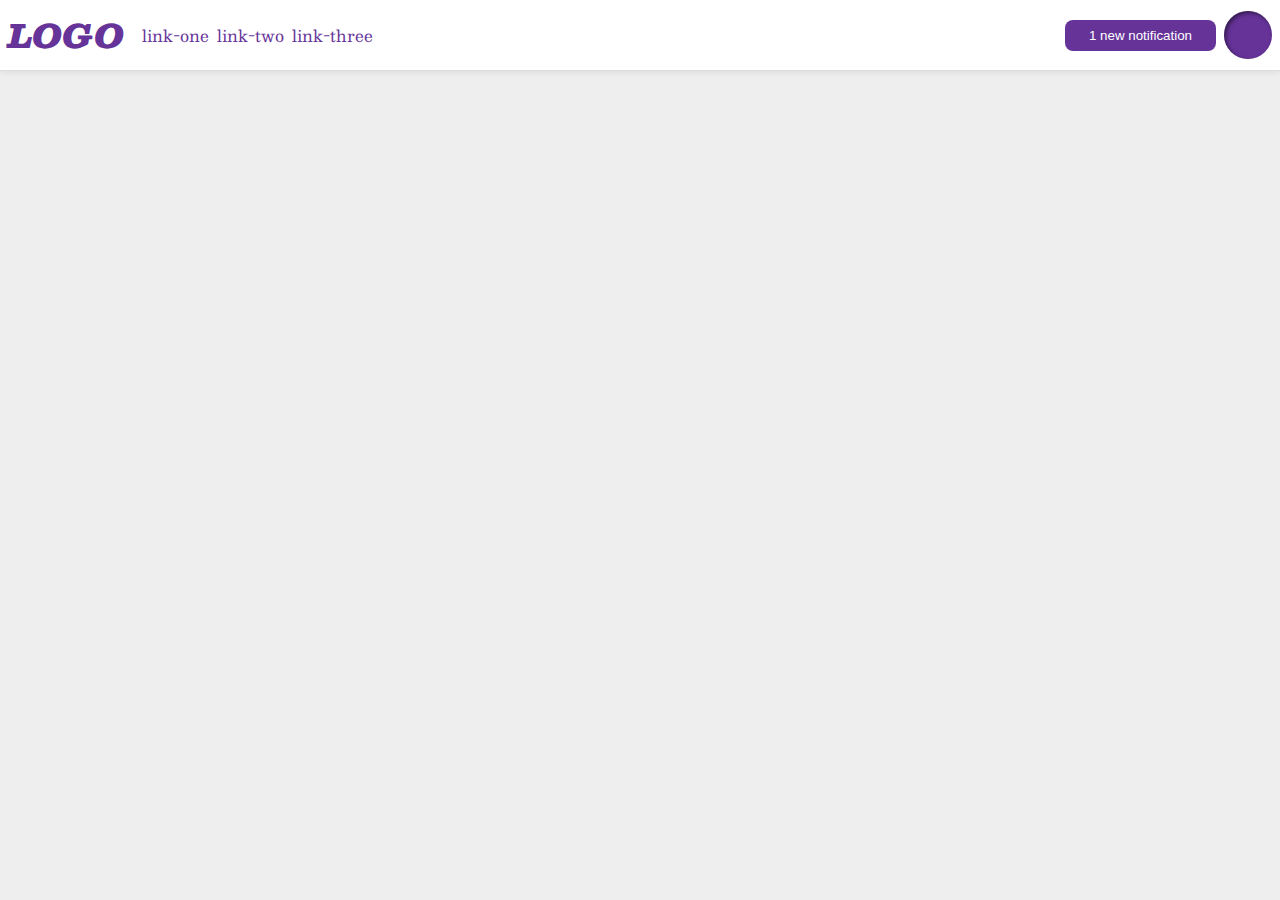
<file: flex/03-flex-header-2/index.html>
<!DOCTYPE html>
<html lang="en">

<head>
  <meta charset="UTF-8">
  <meta http-equiv="X-UA-Compatible" content="IE=edge">
  <meta name="viewport" content="width=device-width, initial-scale=1.0">
  <title>Flex Header 2</title>
  <link rel="stylesheet" href="style.css">
</head>

<body>
  <div class="header">
    <div class="logoandlinks">
      <div class="logo">
        LOGO
      </div>
      <ul class="links">
        <li><a href="google.com">link-one</a></li>
        <li><a href="google.com">link-two</a></li>
        <li><a href="google.com">link-three</a></li>
      </ul>
    </div>
    <div class="notifandbutton">
      <button class="notifications">
        1 new notification
      </button>
      <div class="profile-image"></div>
    </div>
  </div>
</body>

</html>
</file>
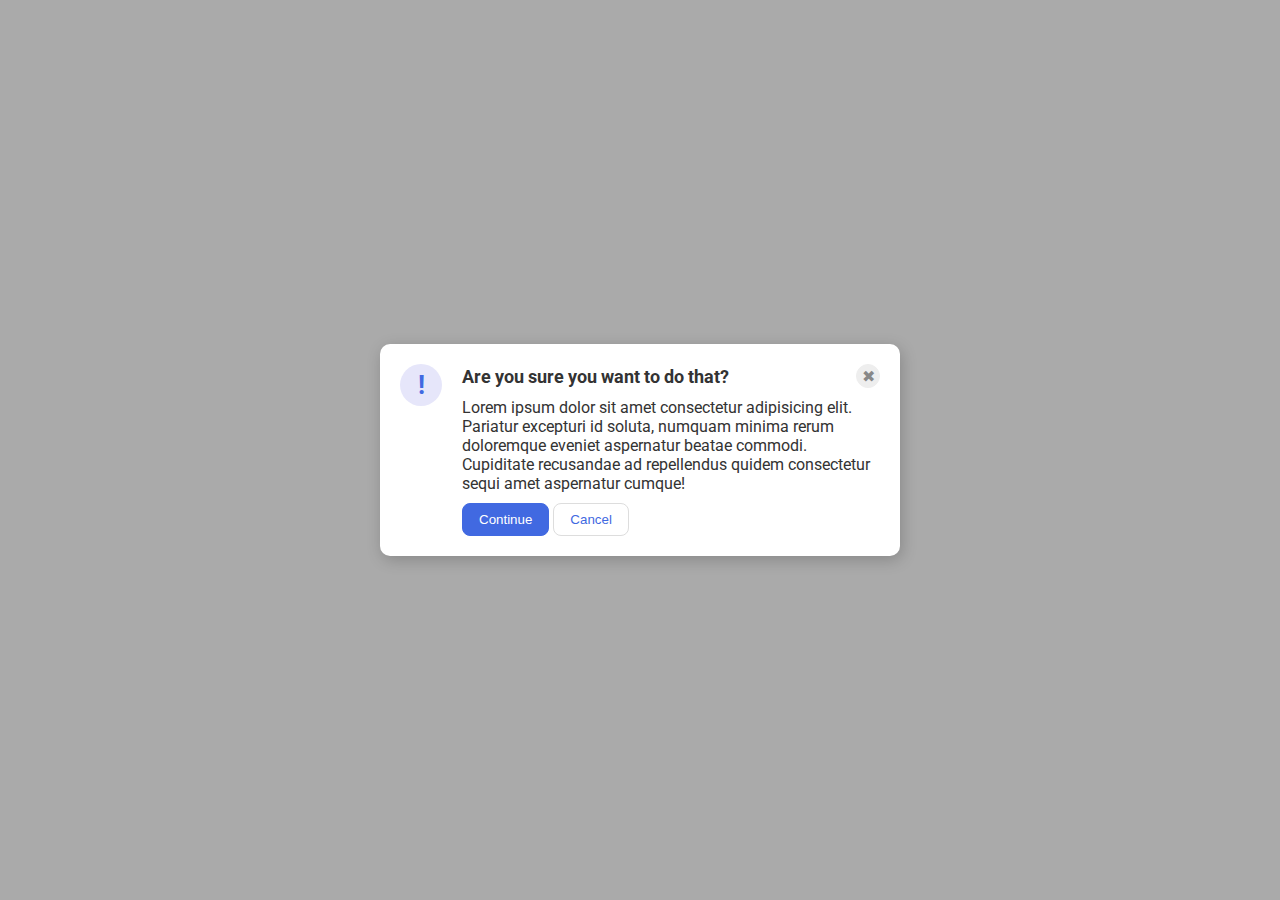
<file: flex/05-flex-modal/index.html>
<!DOCTYPE html>
<html lang="en">

<head>
  <meta charset="UTF-8">
  <meta http-equiv="X-UA-Compatible" content="IE=edge">
  <meta name="viewport" content="width=device-width, initial-scale=1.0">
  <link rel="stylesheet" href="style.css">
  <title>Modal</title>
</head>

<body>
  <div class="modal">
    <div class="icon">!</div>
    <div class="right">
      <div class="headerAndCloseButton">
        <div class="header"><Strong>Are you sure you want to do that?</Strong></div>
        <button class="close-button">✖</button>
      </div>
      <div class="text">Lorem ipsum dolor sit amet consectetur adipisicing elit. Pariatur excepturi id soluta, numquam
        minima rerum doloremque eveniet aspernatur beatae commodi. Cupiditate recusandae ad repellendus quidem
        consectetur sequi amet aspernatur cumque!</div>
      <div class="bottomButtons">
        <button class="continue">Continue</button>
        <button class="cancel">Cancel</button>
      </div>
    </div>
  </div>
</body>

</html>
</file>
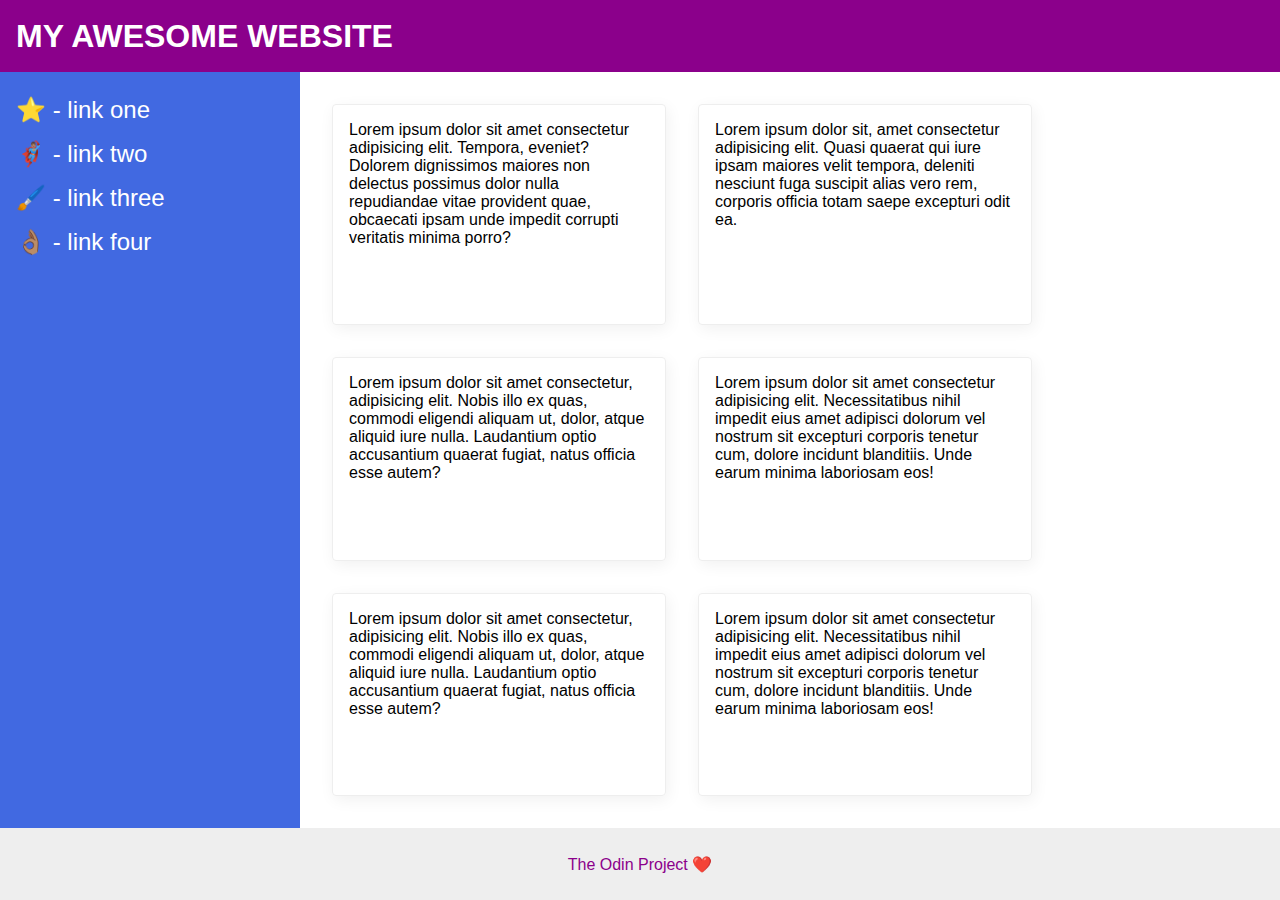
<file: flex/07-flex-layout-2/index.html>
<!DOCTYPE html>
<html lang="en">

<head>
  <meta charset="UTF-8">
  <meta http-equiv="X-UA-Compatible" content="IE=edge">
  <meta name="viewport" content="width=device-width, initial-scale=1.0">
  <title>The Holy Grail</title>
  <link rel="stylesheet" href="style.css">
</head>

<body>
  <div class="header">
    MY AWESOME WEBSITE
  </div>
  <div class="center">
    <div class="sidebar">
      <ul>
        <li><a href="#">⭐ - link one</a></li>
        <li><a href="#">🦸🏽‍♂️ - link two</a></li>
        <li><a href="#">🖌️ - link three</a></li>
        <li><a href="#">👌🏽 - link four</a></li>
      </ul>
    </div>
    <div class="cards">
      <div class="card">Lorem ipsum dolor sit amet consectetur adipisicing elit. Tempora, eveniet? Dolorem dignissimos
        maiores non delectus possimus dolor nulla repudiandae vitae provident quae, obcaecati ipsam unde impedit
        corrupti
        veritatis minima porro?</div>
      <div class="card">Lorem ipsum dolor sit, amet consectetur adipisicing elit. Quasi quaerat qui iure ipsam maiores
        velit tempora, deleniti nesciunt fuga suscipit alias vero rem, corporis officia totam saepe excepturi odit ea.
      </div>
      <div class="card">Lorem ipsum dolor sit amet consectetur, adipisicing elit. Nobis illo ex quas, commodi eligendi
        aliquam ut, dolor, atque aliquid iure nulla. Laudantium optio accusantium quaerat fugiat, natus officia esse
        autem?</div>
      <div class="card">Lorem ipsum dolor sit amet consectetur adipisicing elit. Necessitatibus nihil impedit eius amet
        adipisci dolorum vel nostrum sit excepturi corporis tenetur cum, dolore incidunt blanditiis. Unde earum minima
        laboriosam eos!</div>
      <div class="card">Lorem ipsum dolor sit amet consectetur, adipisicing elit. Nobis illo ex quas, commodi eligendi
        aliquam ut, dolor, atque aliquid iure nulla. Laudantium optio accusantium quaerat fugiat, natus officia esse
        autem?</div>
      <div class="card">Lorem ipsum dolor sit amet consectetur adipisicing elit. Necessitatibus nihil impedit eius amet
        adipisci dolorum vel nostrum sit excepturi corporis tenetur cum, dolore incidunt blanditiis. Unde earum minima
        laboriosam eos!</div>
    </div>
  </div>
  <div class="footer">
    The Odin Project ❤️
  </div>
</body>

</html>
</file>
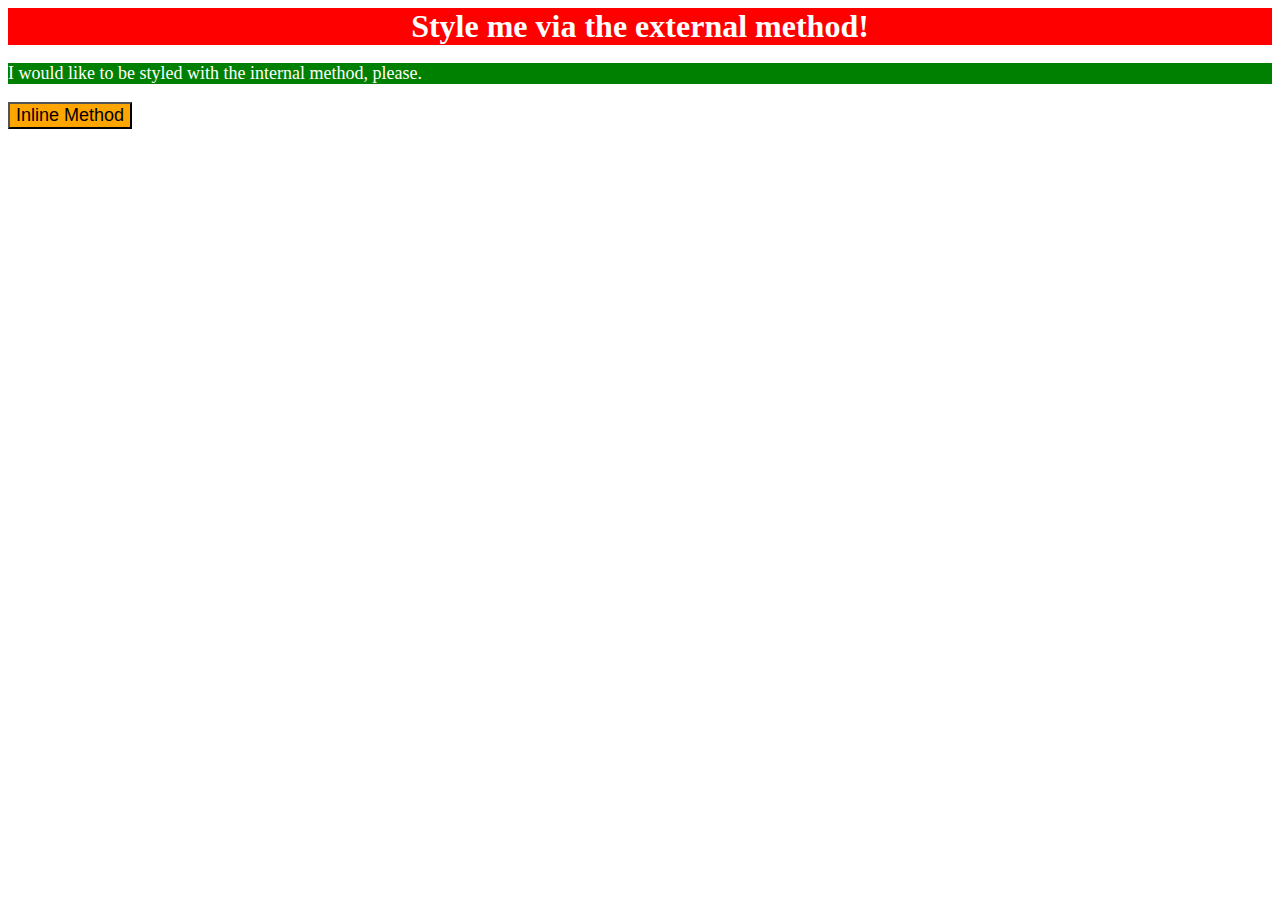
<file: foundations/01-css-methods/index.html>
<!DOCTYPE html>
<html lang="en">
  <head>
    <meta charset="UTF-8">
    <meta http-equiv="X-UA-Compatible" content="IE=edge">
    <meta name="viewport" content="width=device-width, initial-scale=1.0">
    <title>Methods for Adding CSS</title>
    <link rel="stylesheet" href="styles.css">
    <style>
      p{
        background-color: green;
        color: white;
        font-size: 18px;
      }

    </style>
  </head>
  <body>
    <div>Style me via the external method!</div>
    <p>I would like to be styled with the internal method, please.</p>
    <button style="color: black; background-color: orange; font-size: 18px;">Inline Method</button>
  </body>
</html>
</file>
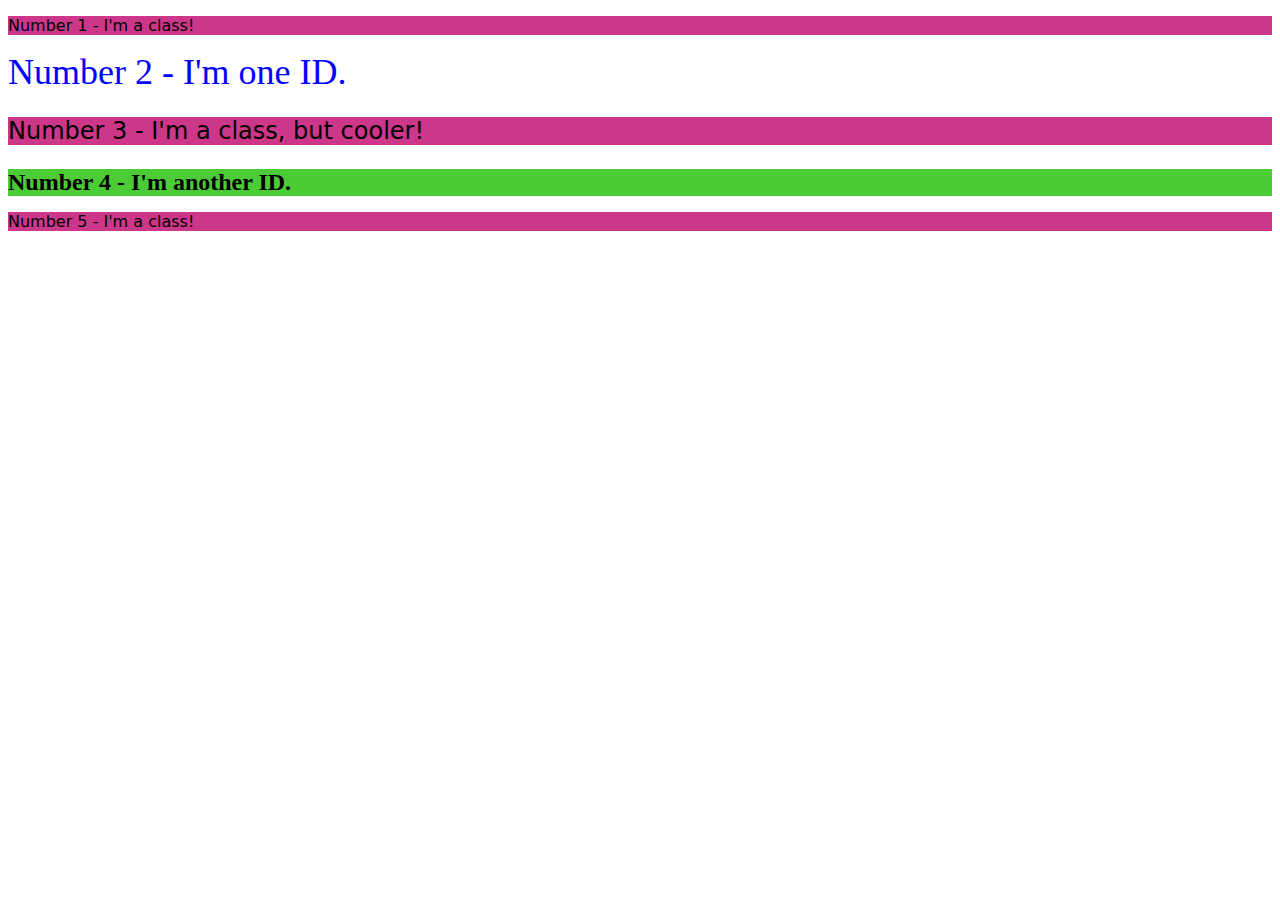
<file: foundations/02-class-id-selectors/index.html>
<!DOCTYPE html>
<html lang="en">

<head>
  <meta charset="UTF-8">
  <meta http-equiv="X-UA-Compatible" content="IE=edge">
  <meta name="viewport" content="width=device-width, initial-scale=1.0">
  <title>Class and ID Selectors</title>
  <link rel="stylesheet" href="style.css">
</head>

<body>
  <p class="odd">Number 1 - I'm a class!</p>
  <div id="no2">Number 2 - I'm one ID.</div>


  <p class="odd three">Number 3 - I'm a class, but cooler!</p>


  <div id="four">Number 4 - I'm another ID.</div>
  <p class="odd">Number 5 - I'm a class!</p>
</body>

</html>
</file>
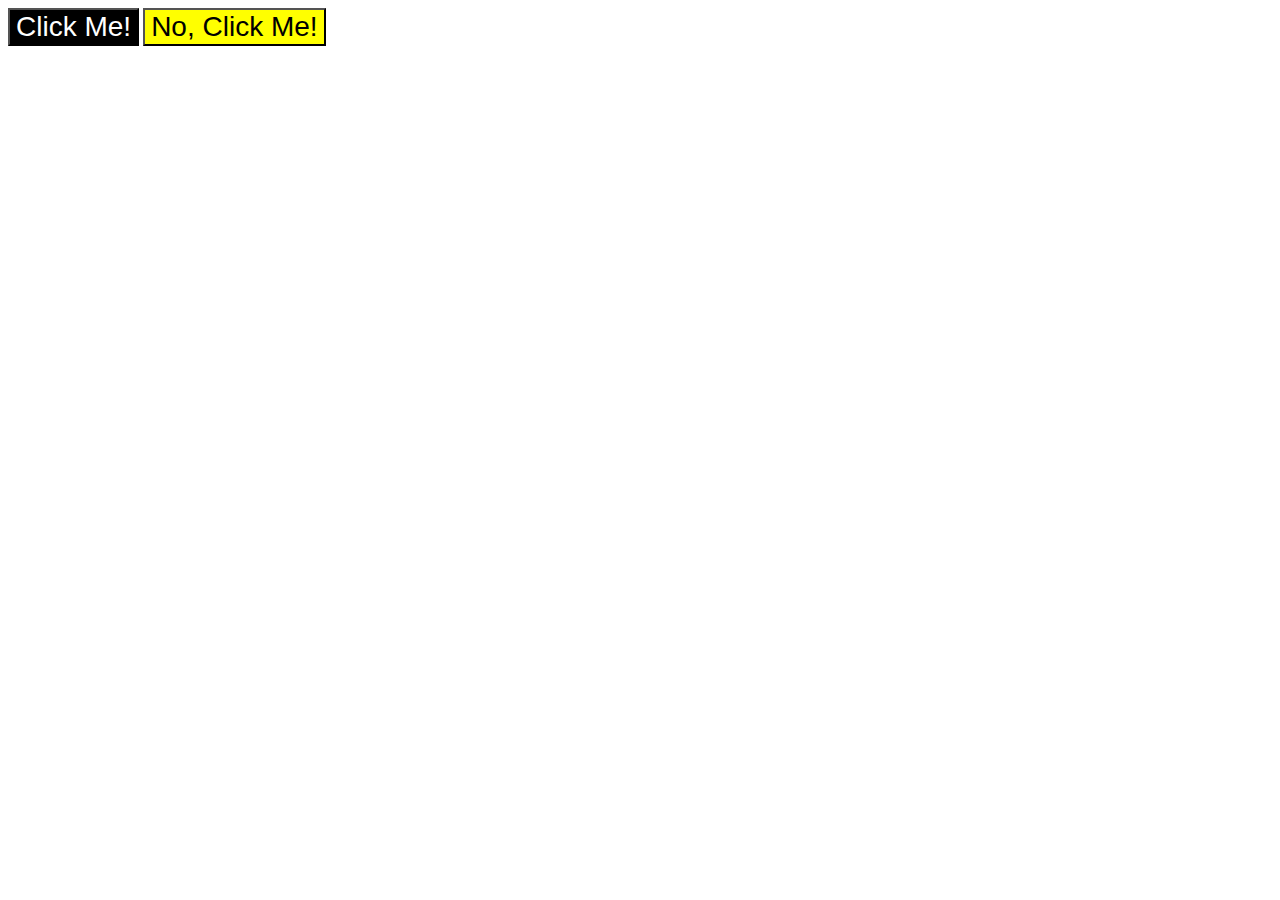
<file: foundations/03-grouping-selectors/index.html>
<!DOCTYPE html>
<html lang="en">
  <head>
    <meta charset="UTF-8">
    <meta http-equiv="X-UA-Compatible" content="IE=edge">
    <meta name="viewport" content="width=device-width, initial-scale=1.0">
    <title>Grouping Selectors</title>
    <link rel="stylesheet" href="style.css">
  </head>
  <body>
    <button class="one">Click Me!</button>
    <button class="two">No, Click Me!</button>
  </body>
</html>
</file>
<file: flex/03-flex-header-2/style.css>
/* this is some magical font-importing.  
you'll learn about it later. */
@import url('https://fonts.googleapis.com/css2?family=Besley:ital,wght@0,400;1,900&display=swap');

body {
  margin: 0;
  background: #eee;
  font-family: Besley, serif;
}

.header {
  background: white;
  border-bottom: 1px solid #ddd;
  box-shadow: 0 0 8px rgba(0,0,0,.1);
  display: flex;
  justify-content: space-between;
  padding: 8px;
}

.profile-image {
  background: rebeccapurple;
  box-shadow: inset 2px 2px 4px rgba(0,0,0,.5);
  border-radius: 50%;
  width: 48px;
  height: 48px;
}

.logo {
  color: rebeccapurple;
  font-size: 32px;
  font-weight: 900;
  font-style: italic;
}

button {
  border: none;
  border-radius: 8px;
  background: rebeccapurple;
  color: white;
  padding: 8px 24px;
}

a {
  /* this removes the line under our links */
  text-decoration: none;
  color: rebeccapurple;
  /* border: 1px solid red; */
}

ul {
  list-style-type: none;
  display: flex;
  /* border: 1px solid pink; */
  gap: 8px;
  align-items: center;
  justify-content:space-between;
  flex: 1 0 auto;
  height: 16px;
  padding-left: 18px;
}

.logoandlinks{
  display: flex;
  /* border: 1px solid black; */
  justify-content: flex-start;
  align-items: center;


}

.notifandbutton{
  display: flex;
  /* border: 1px solid black; */
  align-items: center;
  gap: 8px;
  
  
}
</file>
<file: flex/05-flex-modal/style.css>
@import url('https://fonts.googleapis.com/css2?family=Roboto:wght@400;700&display=swap');

html, body {
  height: 100%;
}

body {
  font-family: Roboto, sans-serif;
  margin: 0;
  background: #aaa;
  color: #333;
  /* I'll give you this one for free lol */
  display: flex;
  align-items: center;
  justify-content: center;
}

.modal {
  background: white;
  border-radius: 10px;
  width: 480px;
  box-shadow: 2px 4px 16px rgba(0,0,0,.2);
  display: flex;
  justify-content: center;
  flex: 1 1 0;
  max-width: 520px;
  
  /* padding: 10px; */
  
  
  
}

.icon {
  color: royalblue;
  font-size: 26px;
  font-weight: 700;
  background: lavender;
  width: 42px;
  height: 42px;
  border-radius: 50%;
  display: flex;
  align-items: center;
  justify-content: center;
  margin: 20px;
  flex-shrink: 0;

}

.close-button {
  background: #eee;
  border-radius: 50%;
  color: #888;
  font-weight: 400;
  font-size: 16px;
  height: 24px;
  width: 24px;
  display: flex;
  align-items: center;
  justify-content: center;
  border: 1px solid #eee;
  padding: 0;
}

button {
  cursor: pointer;
  padding: 8px 16px;
  border-radius: 8px;
}

button.continue {
  background: royalblue;
  border: 1px solid royalblue;
  color: white;
}

button.cancel {
  background: white;
  border: 1px solid #ddd;
  color: royalblue;
}

.headerAndCloseButton{
  display: flex;
  justify-content: space-between;
  align-items: center;
  /* border: 1px solid black; */
  margin-bottom: 10px;
}
.right{
  display: flex;
  /* border: 1px solid black; */
  flex-direction: column;
  padding: 20px;
  padding-left:0px;
  flex-shrink:1;
}

.bottomButtons{
  /* border: 1px solid black; */
  margin-top: 10px;
}
.text{
  display: flex;
  flex-shrink: 1;
  /* border: 1px solid black; */
}
.header{
  font-size: 18px;
}
</file>
<file: flex/07-flex-layout-2/style.css>
body {
  font-family: -apple-system, BlinkMacSystemFont, 'Segoe UI', Roboto, Oxygen, Ubuntu, Cantarell, 'Open Sans', 'Helvetica Neue', sans-serif;
  margin: 0;
  min-height: 100vh;
  display: flex;
  flex-direction: column;
  justify-content: space-between;
}

.header {
  height: 72px;
  background: darkmagenta;
  color: white;

  font-size: 32px;
  font-weight: 900;
  padding-left: 16px;

  display: flex;
  justify-content: flex-start;
  align-items: center;

}

.footer {
  height: 72px;
  background: #eee;
  color: darkmagenta;
  text-align: center;
  display: flex;
  align-items: center;
  justify-content: center;
}

.sidebar {
  width: 300px;
  background: royalblue;
  box-sizing: border-box;
  min-height:00px;
  flex: 1 0 auto;
  font-size: 24px;
}

.card {
  border: 1px solid #eee;
  box-shadow: 2px 4px 16px rgba(0,0,0,.06);
  border-radius: 4px;
  width: 300px;
  
  padding: 16px;
  flex-grow: 1;
  max-width: 300px;
  min-width: 300px;
  
}

.center{
  display: flex;
  flex-grow: 1;
}

.cards{
  display: flex;
  flex-wrap:wrap;
  padding: 32px;
  gap: 32px;
  
}


a{
  text-decoration: none;
  color: white;
}

ul{
  list-style-type: none;
  padding: 16px;
  padding-inline-start: 0px;
  padding-left: 16px;
  margin: 0px;
  gap: 10px;
}

ul li {
  padding: 8px 0px;
}
</file>
<file: foundations/01-css-methods/styles.css>
div{
    background-color: red;
    color: white;
    text-align: center;
    font-size: 32px;
    font-weight: bold;


}
</file>
<file: foundations/02-class-id-selectors/style.css>
.odd{
    background-color: #cc3789;
    font-family: 'Verdana','DejaVu Sans', 'sans-serif';
}

#no2{
    font-size: 36px;
    color: blue;
}
.three{
    font-size: 24px;
}
#four{
    background-color: #4bcc37;
    font-size: 24px;
    font-weight: bold;
}
</file>
<file: foundations/03-grouping-selectors/style.css>
button {
    font-size: 28px;
    font-family: 'Helvetica', 'Times New Roman', 'sans-serif';

}

.one{
    background-color: black;
    color: white;

}

.two{
    background-color: yellow;
}
</file>
